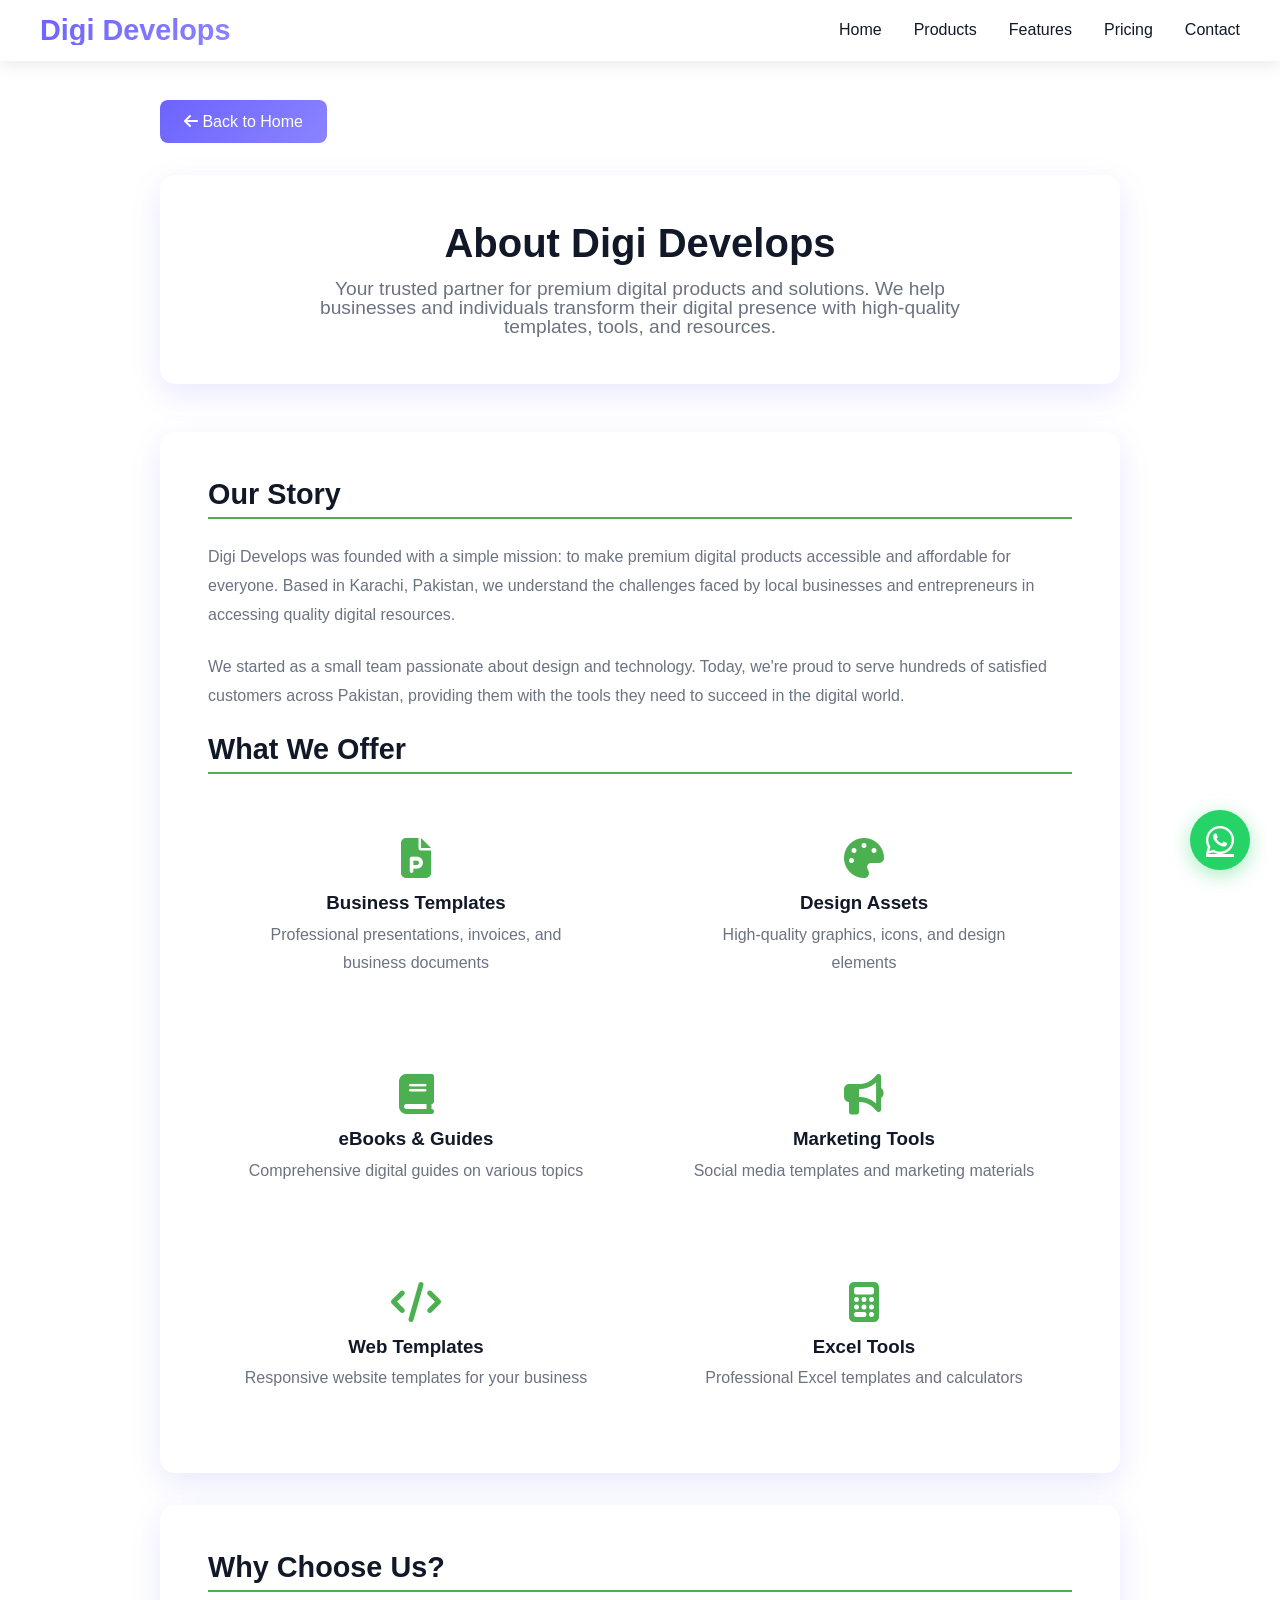
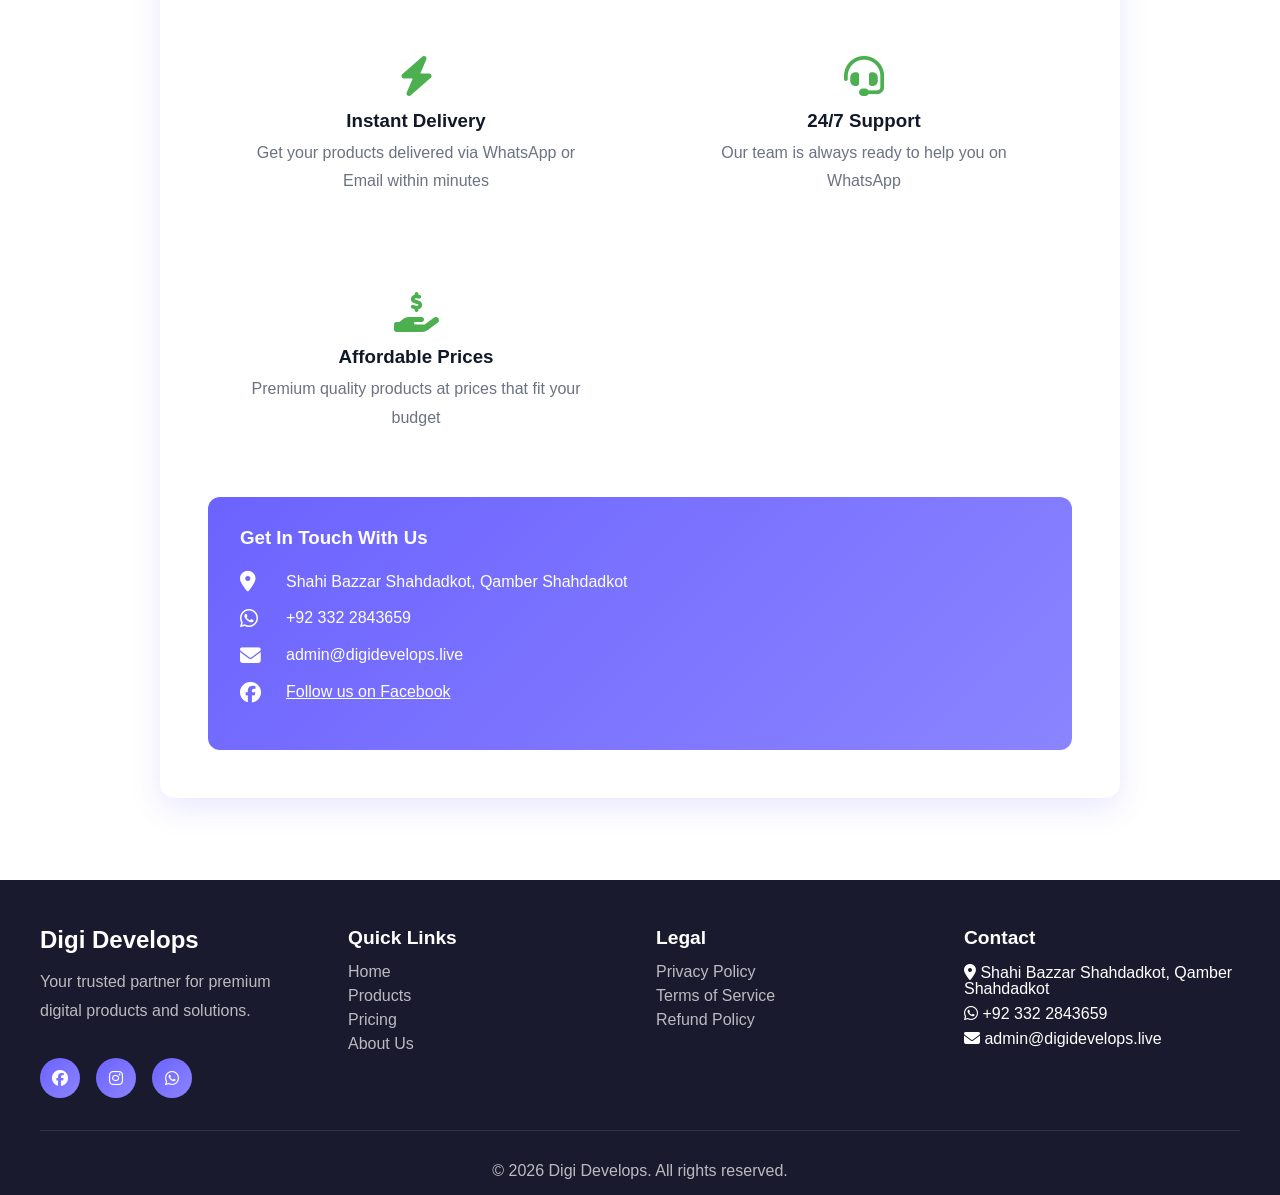
<file: about-us.html>
<!DOCTYPE html>
<html lang="en">
<head>
    <meta charset="UTF-8">
    <meta name="viewport" content="width=device-width, initial-scale=1.0">
    <title>About Us - Digi Develops</title>
    <link rel="stylesheet" href="style.css">
    <link rel="stylesheet" href="https://cdnjs.cloudflare.com/ajax/libs/font-awesome/6.4.0/css/all.min.css">
    <style>
        .about-page {
            padding: 100px 0 50px;
            min-height: 100vh;
            background: var(--light-color);
        }
        .about-container {
            max-width: 1000px;
            margin: 0 auto;
            padding: 0 20px;
        }
        .about-header {
            text-align: center;
            margin-bottom: 3rem;
            padding: 3rem;
            background: white;
            border-radius: 15px;
            box-shadow: var(--shadow);
        }
        .about-header h1 {
            font-size: 2.5rem;
            color: var(--text-dark);
            margin-bottom: 1rem;
        }
        .about-header p {
            color: var(--text-light);
            font-size: 1.2rem;
            max-width: 700px;
            margin: 0 auto;
        }
        .about-content {
            background: white;
            padding: 3rem;
            border-radius: 15px;
            box-shadow: var(--shadow);
            margin-bottom: 2rem;
        }
        .about-content h2 {
            font-size: 1.8rem;
            color: var(--text-dark);
            margin-bottom: 1.5rem;
            padding-bottom: 0.5rem;
            border-bottom: 2px solid var(--secondary-color);
        }
        .about-content p {
            color: var(--text-light);
            line-height: 1.8;
            margin-bottom: 1.5rem;
        }
        .about-grid {
            display: grid;
            grid-template-columns: repeat(auto-fit, minmax(280px, 1fr));
            gap: 2rem;
            margin-top: 2rem;
        }
        .about-card {
            background: var(--light-color);
            padding: 2rem;
            border-radius: 12px;
            text-align: center;
            transition: all 0.3s ease;
        }
        .about-card:hover {
            transform: translateY(-5px);
            box-shadow: var(--shadow);
        }
        .about-card i {
            font-size: 2.5rem;
            color: var(--secondary-color);
            margin-bottom: 1rem;
        }
        .about-card h3 {
            color: var(--text-dark);
            margin-bottom: 0.5rem;
        }
        .about-card p {
            color: var(--text-light);
            margin-bottom: 0;
        }
        .team-section {
            background: white;
            padding: 3rem;
            border-radius: 15px;
            box-shadow: var(--shadow);
            margin-bottom: 2rem;
        }
        .team-section h2 {
            font-size: 1.8rem;
            color: var(--text-dark);
            margin-bottom: 1.5rem;
            text-align: center;
        }
        .contact-info-box {
            background: var(--gradient-1);
            padding: 2rem;
            border-radius: 12px;
            color: white;
            margin-top: 2rem;
        }
        .contact-info-box h3 {
            margin-bottom: 1.5rem;
        }
        .contact-info-box .info-item {
            display: flex;
            align-items: center;
            gap: 1rem;
            margin-bottom: 1rem;
        }
        .contact-info-box .info-item i {
            font-size: 1.3rem;
            width: 30px;
        }
        .back-button {
            display: inline-block;
            margin-bottom: 2rem;
            padding: 0.8rem 1.5rem;
            background: var(--gradient-1);
            color: white;
            text-decoration: none;
            border-radius: 8px;
            transition: all 0.3s ease;
        }
        .back-button:hover {
            transform: translateX(-5px);
            box-shadow: var(--shadow);
        }
    </style>
</head>
<body>
    <!-- Navigation -->
    <nav class="navbar">
        <div class="container">
            <div class="nav-wrapper">
                <div class="logo">
                    <h2>Digi Develops</h2>
                </div>
                <ul class="nav-menu">
                    <li><a href="index.html">Home</a></li>
                    <li><a href="index.html#products">Products</a></li>
                    <li><a href="index.html#features">Features</a></li>
                    <li><a href="index.html#pricing">Pricing</a></li>
                    <li><a href="index.html#contact">Contact</a></li>
                </ul>
                <div class="hamburger">
                    <span></span>
                    <span></span>
                    <span></span>
                </div>
            </div>
        </div>
    </nav>

    <!-- About Page -->
    <section class="about-page">
        <div class="about-container">
            <a href="index.html" class="back-button">
                <i class="fas fa-arrow-left"></i> Back to Home
            </a>
            
            <div class="about-header fade-in">
                <h1>About Digi Develops</h1>
                <p>Your trusted partner for premium digital products and solutions. We help businesses and individuals transform their digital presence with high-quality templates, tools, and resources.</p>
            </div>

            <div class="about-content fade-up">
                <h2>Our Story</h2>
                <p>Digi Develops was founded with a simple mission: to make premium digital products accessible and affordable for everyone. Based in Karachi, Pakistan, we understand the challenges faced by local businesses and entrepreneurs in accessing quality digital resources.</p>
                <p>We started as a small team passionate about design and technology. Today, we're proud to serve hundreds of satisfied customers across Pakistan, providing them with the tools they need to succeed in the digital world.</p>
                
                <h2>What We Offer</h2>
                <div class="about-grid">
                    <div class="about-card">
                        <i class="fas fa-file-powerpoint"></i>
                        <h3>Business Templates</h3>
                        <p>Professional presentations, invoices, and business documents</p>
                    </div>
                    <div class="about-card">
                        <i class="fas fa-palette"></i>
                        <h3>Design Assets</h3>
                        <p>High-quality graphics, icons, and design elements</p>
                    </div>
                    <div class="about-card">
                        <i class="fas fa-book"></i>
                        <h3>eBooks & Guides</h3>
                        <p>Comprehensive digital guides on various topics</p>
                    </div>
                    <div class="about-card">
                        <i class="fas fa-bullhorn"></i>
                        <h3>Marketing Tools</h3>
                        <p>Social media templates and marketing materials</p>
                    </div>
                    <div class="about-card">
                        <i class="fas fa-code"></i>
                        <h3>Web Templates</h3>
                        <p>Responsive website templates for your business</p>
                    </div>
                    <div class="about-card">
                        <i class="fas fa-calculator"></i>
                        <h3>Excel Tools</h3>
                        <p>Professional Excel templates and calculators</p>
                    </div>
                </div>
            </div>

            <div class="about-content fade-up">
                <h2>Why Choose Us?</h2>
                <div class="about-grid">
                    <div class="about-card">
                        <i class="fas fa-bolt"></i>
                        <h3>Instant Delivery</h3>
                        <p>Get your products delivered via WhatsApp or Email within minutes</p>
                    </div>
                    <div class="about-card">
                        <i class="fas fa-headset"></i>
                        <h3>24/7 Support</h3>
                        <p>Our team is always ready to help you on WhatsApp</p>
                    </div>
                    <div class="about-card">
                        <i class="fas fa-hand-holding-usd"></i>
                        <h3>Affordable Prices</h3>
                        <p>Premium quality products at prices that fit your budget</p>
                    </div>
                </div>

                <div class="contact-info-box">
                    <h3>Get In Touch With Us</h3>
                    <div class="info-item">
                        <i class="fas fa-map-marker-alt"></i>
                        <span>Shahi Bazzar Shahdadkot, Qamber Shahdadkot</span>
                    </div>
                    <div class="info-item">
                        <i class="fab fa-whatsapp"></i>
                        <span>+92 332 2843659</span>
                    </div>
                    <div class="info-item">
                        <i class="fas fa-envelope"></i>
                        <span>admin@digidevelops.live</span>
                    </div>
                    <div class="info-item">
                        <i class="fab fa-facebook"></i>
                        <a href="https://www.facebook.com/share/1BXKpz7myq/" target="_blank" style="color: white;">Follow us on Facebook</a>
                    </div>
                </div>
            </div>
        </div>
    </section>

    <!-- Footer -->
    <footer class="footer">
        <div class="container">
            <div class="footer-content">
                <div class="footer-section">
                    <h3>Digi Develops</h3>
                    <p>Your trusted partner for premium digital products and solutions.</p>
                    <div class="social-links">
                        <a href="https://www.facebook.com/share/1BXKpz7myq/" target="_blank"><i class="fab fa-facebook"></i></a>
                        <a href="#"><i class="fab fa-instagram"></i></a>
                        <a href="https://wa.me/923322843659" target="_blank"><i class="fab fa-whatsapp"></i></a>
                    </div>
                </div>
                <div class="footer-section">
                    <h4>Quick Links</h4>
                    <ul>
                        <li><a href="index.html">Home</a></li>
                        <li><a href="index.html#products">Products</a></li>
                        <li><a href="index.html#pricing">Pricing</a></li>
                        <li><a href="about-us.html">About Us</a></li>
                    </ul>
                </div>
                <div class="footer-section">
                    <h4>Legal</h4>
                    <ul>
                        <li><a href="privacy-policy.html">Privacy Policy</a></li>
                        <li><a href="terms-of-service.html">Terms of Service</a></li>
                        <li><a href="refund-policy.html">Refund Policy</a></li>
                    </ul>
                </div>
                <div class="footer-section">
                    <h4>Contact</h4>
                    <ul>
                        <li><i class="fas fa-map-marker-alt"></i> Shahi Bazzar Shahdadkot, Qamber Shahdadkot</li>
                        <li><i class="fab fa-whatsapp"></i> +92 332 2843659</li>
                        <li><i class="fas fa-envelope"></i> admin@digidevelops.live</li>
                    </ul>
                </div>
            </div>
            <div class="footer-bottom">
                <p>&copy; 2026 Digi Develops. All rights reserved.</p>
            </div>
        </div>
    </footer>

    <!-- WhatsApp Float Button -->
    <a href="https://wa.me/923322843659" class="whatsapp-float" target="_blank">
        <i class="fab fa-whatsapp"></i>
    </a>

    <script src="script.js"></script>
</body>
</html>
</file>
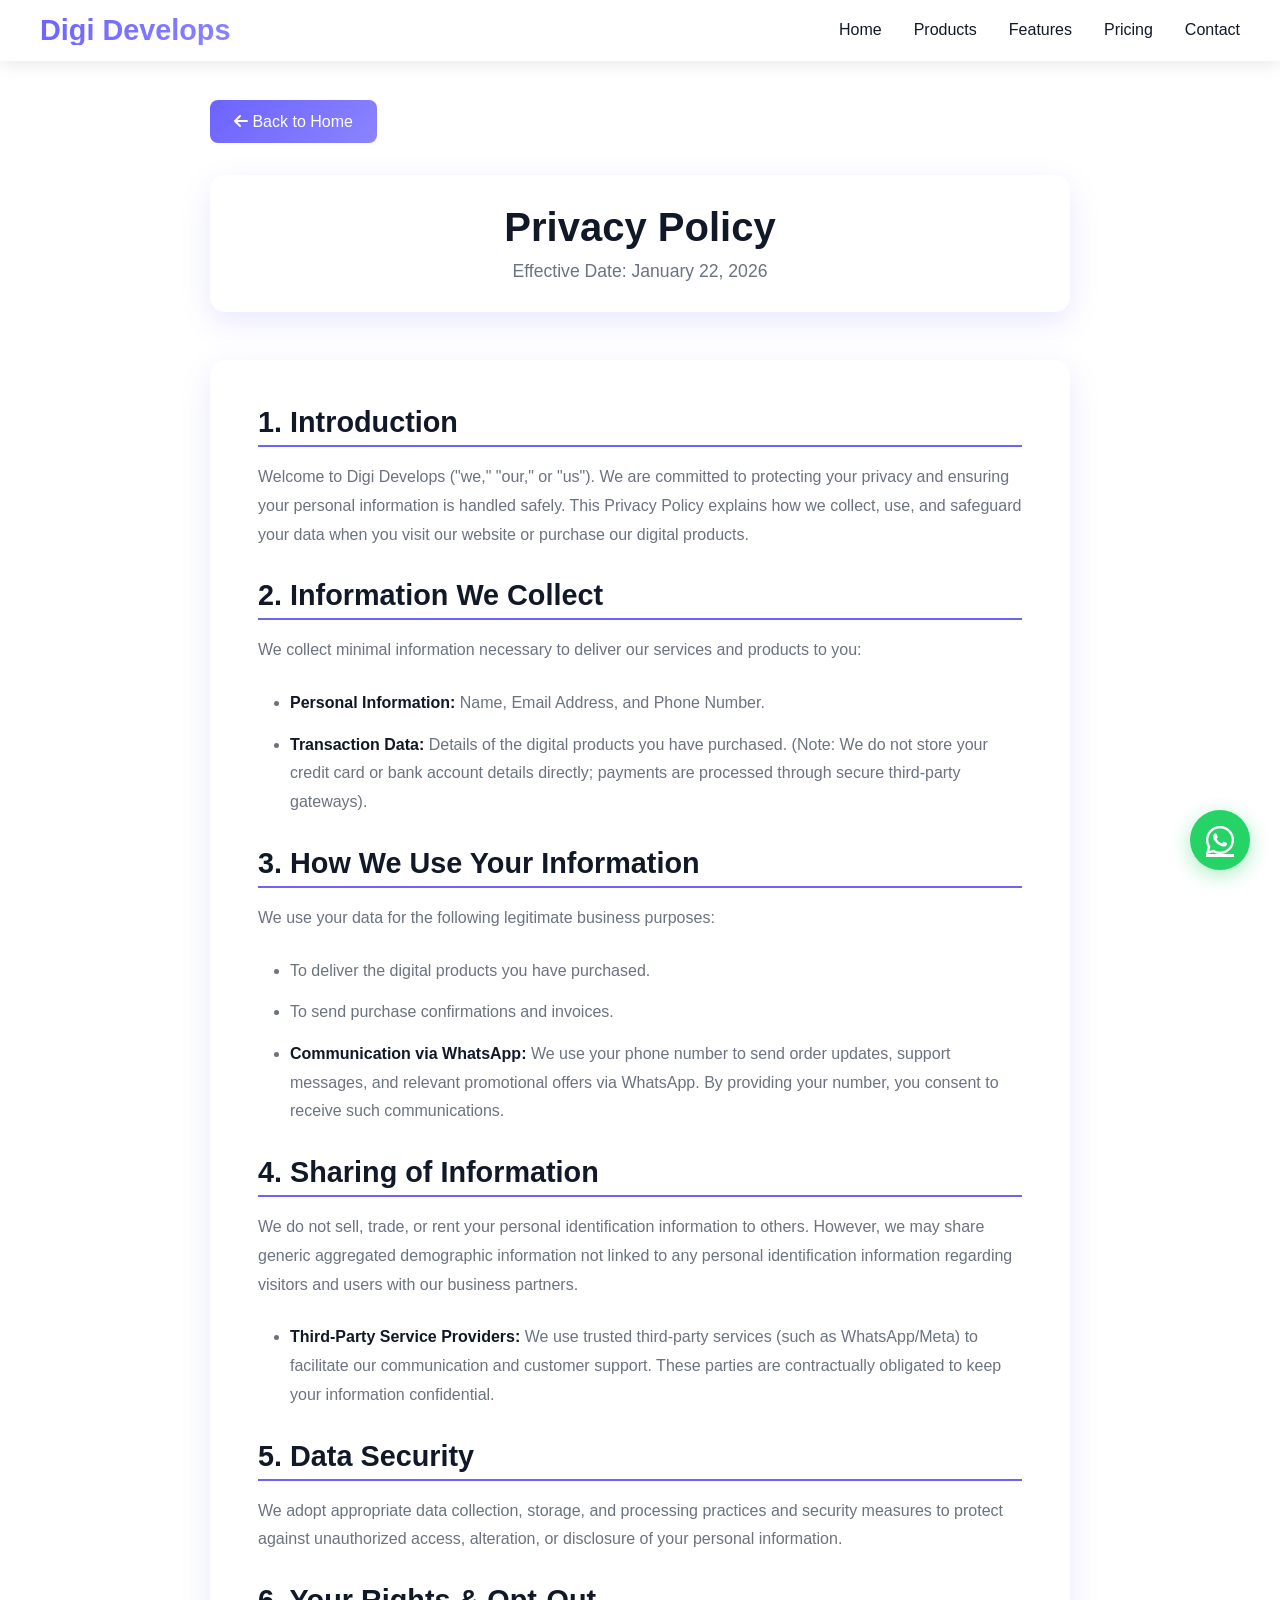
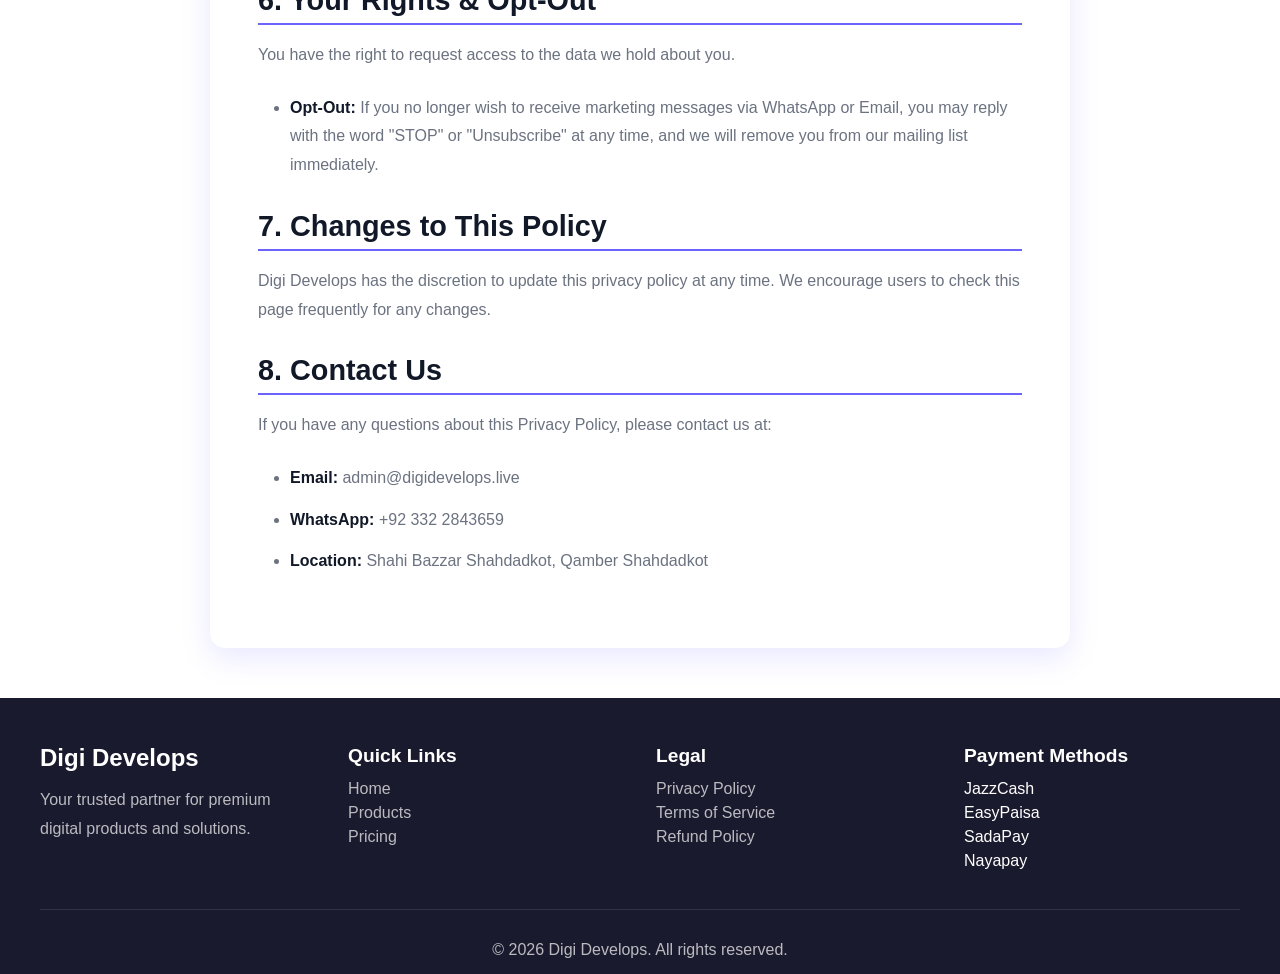
<file: privacy-policy.html>
<!DOCTYPE html>
<html lang="en">
<head>
    <meta charset="UTF-8">
    <meta name="viewport" content="width=device-width, initial-scale=1.0">
    <title>Privacy Policy - Digi Develops</title>
    <link rel="stylesheet" href="style.css">
    <link rel="stylesheet" href="https://cdnjs.cloudflare.com/ajax/libs/font-awesome/6.4.0/css/all.min.css">
    <style>
        .policy-page {
            padding: 100px 0 50px;
            min-height: 100vh;
            background: var(--light-color);
        }
        .policy-container {
            max-width: 900px;
            margin: 0 auto;
            padding: 0 20px;
        }
        .policy-header {
            text-align: center;
            margin-bottom: 3rem;
            padding: 2rem;
            background: white;
            border-radius: 15px;
            box-shadow: var(--shadow);
        }
        .policy-header h1 {
            font-size: 2.5rem;
            color: var(--text-dark);
            margin-bottom: 1rem;
        }
        .policy-date {
            color: var(--text-light);
            font-size: 1.1rem;
        }
        .policy-content {
            background: white;
            padding: 3rem;
            border-radius: 15px;
            box-shadow: var(--shadow);
        }
        .policy-content h2 {
            font-size: 1.8rem;
            color: var(--text-dark);
            margin-top: 2rem;
            margin-bottom: 1rem;
            padding-bottom: 0.5rem;
            border-bottom: 2px solid var(--primary-color);
        }
        .policy-content h2:first-child {
            margin-top: 0;
        }
        .policy-content p {
            color: var(--text-light);
            line-height: 1.8;
            margin-bottom: 1.5rem;
        }
        .policy-content ul {
            margin-left: 2rem;
            margin-bottom: 1.5rem;
        }
        .policy-content ul li {
            color: var(--text-light);
            line-height: 1.8;
            margin-bottom: 0.8rem;
        }
        .policy-content strong {
            color: var(--text-dark);
            font-weight: 600;
        }
        .back-button {
            display: inline-block;
            margin-bottom: 2rem;
            padding: 0.8rem 1.5rem;
            background: var(--gradient-1);
            color: white;
            text-decoration: none;
            border-radius: 8px;
            transition: all 0.3s ease;
        }
        .back-button:hover {
            transform: translateX(-5px);
            box-shadow: var(--shadow);
        }
    </style>
</head>
<body>
    <!-- Navigation -->
    <nav class="navbar">
        <div class="container">
            <div class="nav-wrapper">
                <div class="logo">
                    <h2>Digi Develops</h2>
                </div>
                <ul class="nav-menu">
                    <li><a href="index.html">Home</a></li>
                    <li><a href="index.html#products">Products</a></li>
                    <li><a href="index.html#features">Features</a></li>
                    <li><a href="index.html#pricing">Pricing</a></li>
                    <li><a href="index.html#contact">Contact</a></li>
                </ul>
                <div class="hamburger">
                    <span></span>
                    <span></span>
                    <span></span>
                </div>
            </div>
        </div>
    </nav>

    <!-- Policy Page -->
    <section class="policy-page">
        <div class="policy-container">
            <a href="index.html" class="back-button">
                <i class="fas fa-arrow-left"></i> Back to Home
            </a>
            
            <div class="policy-header fade-in">
                <h1>Privacy Policy</h1>
                <p class="policy-date">Effective Date: January 22, 2026</p>
            </div>

            <div class="policy-content fade-up">
                <h2>1. Introduction</h2>
                <p>Welcome to Digi Develops ("we," "our," or "us"). We are committed to protecting your privacy and ensuring your personal information is handled safely. This Privacy Policy explains how we collect, use, and safeguard your data when you visit our website or purchase our digital products.</p>

                <h2>2. Information We Collect</h2>
                <p>We collect minimal information necessary to deliver our services and products to you:</p>
                <ul>
                    <li><strong>Personal Information:</strong> Name, Email Address, and Phone Number.</li>
                    <li><strong>Transaction Data:</strong> Details of the digital products you have purchased. (Note: We do not store your credit card or bank account details directly; payments are processed through secure third-party gateways).</li>
                </ul>

                <h2>3. How We Use Your Information</h2>
                <p>We use your data for the following legitimate business purposes:</p>
                <ul>
                    <li>To deliver the digital products you have purchased.</li>
                    <li>To send purchase confirmations and invoices.</li>
                    <li><strong>Communication via WhatsApp:</strong> We use your phone number to send order updates, support messages, and relevant promotional offers via WhatsApp. By providing your number, you consent to receive such communications.</li>
                </ul>

                <h2>4. Sharing of Information</h2>
                <p>We do not sell, trade, or rent your personal identification information to others. However, we may share generic aggregated demographic information not linked to any personal identification information regarding visitors and users with our business partners.</p>
                <ul>
                    <li><strong>Third-Party Service Providers:</strong> We use trusted third-party services (such as WhatsApp/Meta) to facilitate our communication and customer support. These parties are contractually obligated to keep your information confidential.</li>
                </ul>

                <h2>5. Data Security</h2>
                <p>We adopt appropriate data collection, storage, and processing practices and security measures to protect against unauthorized access, alteration, or disclosure of your personal information.</p>

                <h2>6. Your Rights & Opt-Out</h2>
                <p>You have the right to request access to the data we hold about you.</p>
                <ul>
                    <li><strong>Opt-Out:</strong> If you no longer wish to receive marketing messages via WhatsApp or Email, you may reply with the word "STOP" or "Unsubscribe" at any time, and we will remove you from our mailing list immediately.</li>
                </ul>

                <h2>7. Changes to This Policy</h2>
                <p>Digi Develops has the discretion to update this privacy policy at any time. We encourage users to check this page frequently for any changes.</p>

                <h2>8. Contact Us</h2>
                <p>If you have any questions about this Privacy Policy, please contact us at:</p>
                <ul>
                    <li><strong>Email:</strong> admin@digidevelops.live</li>
                    <li><strong>WhatsApp:</strong> +92 332 2843659</li>
                    <li><strong>Location:</strong> Shahi Bazzar Shahdadkot, Qamber Shahdadkot</li>
                </ul>
            </div>
        </div>
    </section>

    <!-- Footer -->
    <footer class="footer">
        <div class="container">
            <div class="footer-content">
                <div class="footer-section">
                    <h3>Digi Develops</h3>
                    <p>Your trusted partner for premium digital products and solutions.</p>
                </div>
                <div class="footer-section">
                    <h4>Quick Links</h4>
                    <ul>
                        <li><a href="index.html">Home</a></li>
                        <li><a href="index.html#products">Products</a></li>
                        <li><a href="index.html#pricing">Pricing</a></li>
                    </ul>
                </div>
                <div class="footer-section">
                    <h4>Legal</h4>
                    <ul>
                        <li><a href="privacy-policy.html">Privacy Policy</a></li>
                        <li><a href="terms-of-service.html">Terms of Service</a></li>
                        <li><a href="refund-policy.html">Refund Policy</a></li>
                    </ul>
                </div>
                <div class="footer-section">
                    <h4>Payment Methods</h4>
                    <ul>
                        <li>JazzCash</li>
                        <li>EasyPaisa</li>
                        <li>SadaPay</li>
                        <li>Nayapay</li>
                    </ul>
                </div>
            </div>
            <div class="footer-bottom">
                <p>&copy; 2026 Digi Develops. All rights reserved.</p>
            </div>
        </div>
    </footer>

    <!-- WhatsApp Float Button -->
    <a href="https://wa.me/923322843659" class="whatsapp-float" target="_blank">
        <i class="fab fa-whatsapp"></i>
    </a>

    <script src="script.js"></script>
</body>
</html>
</file>
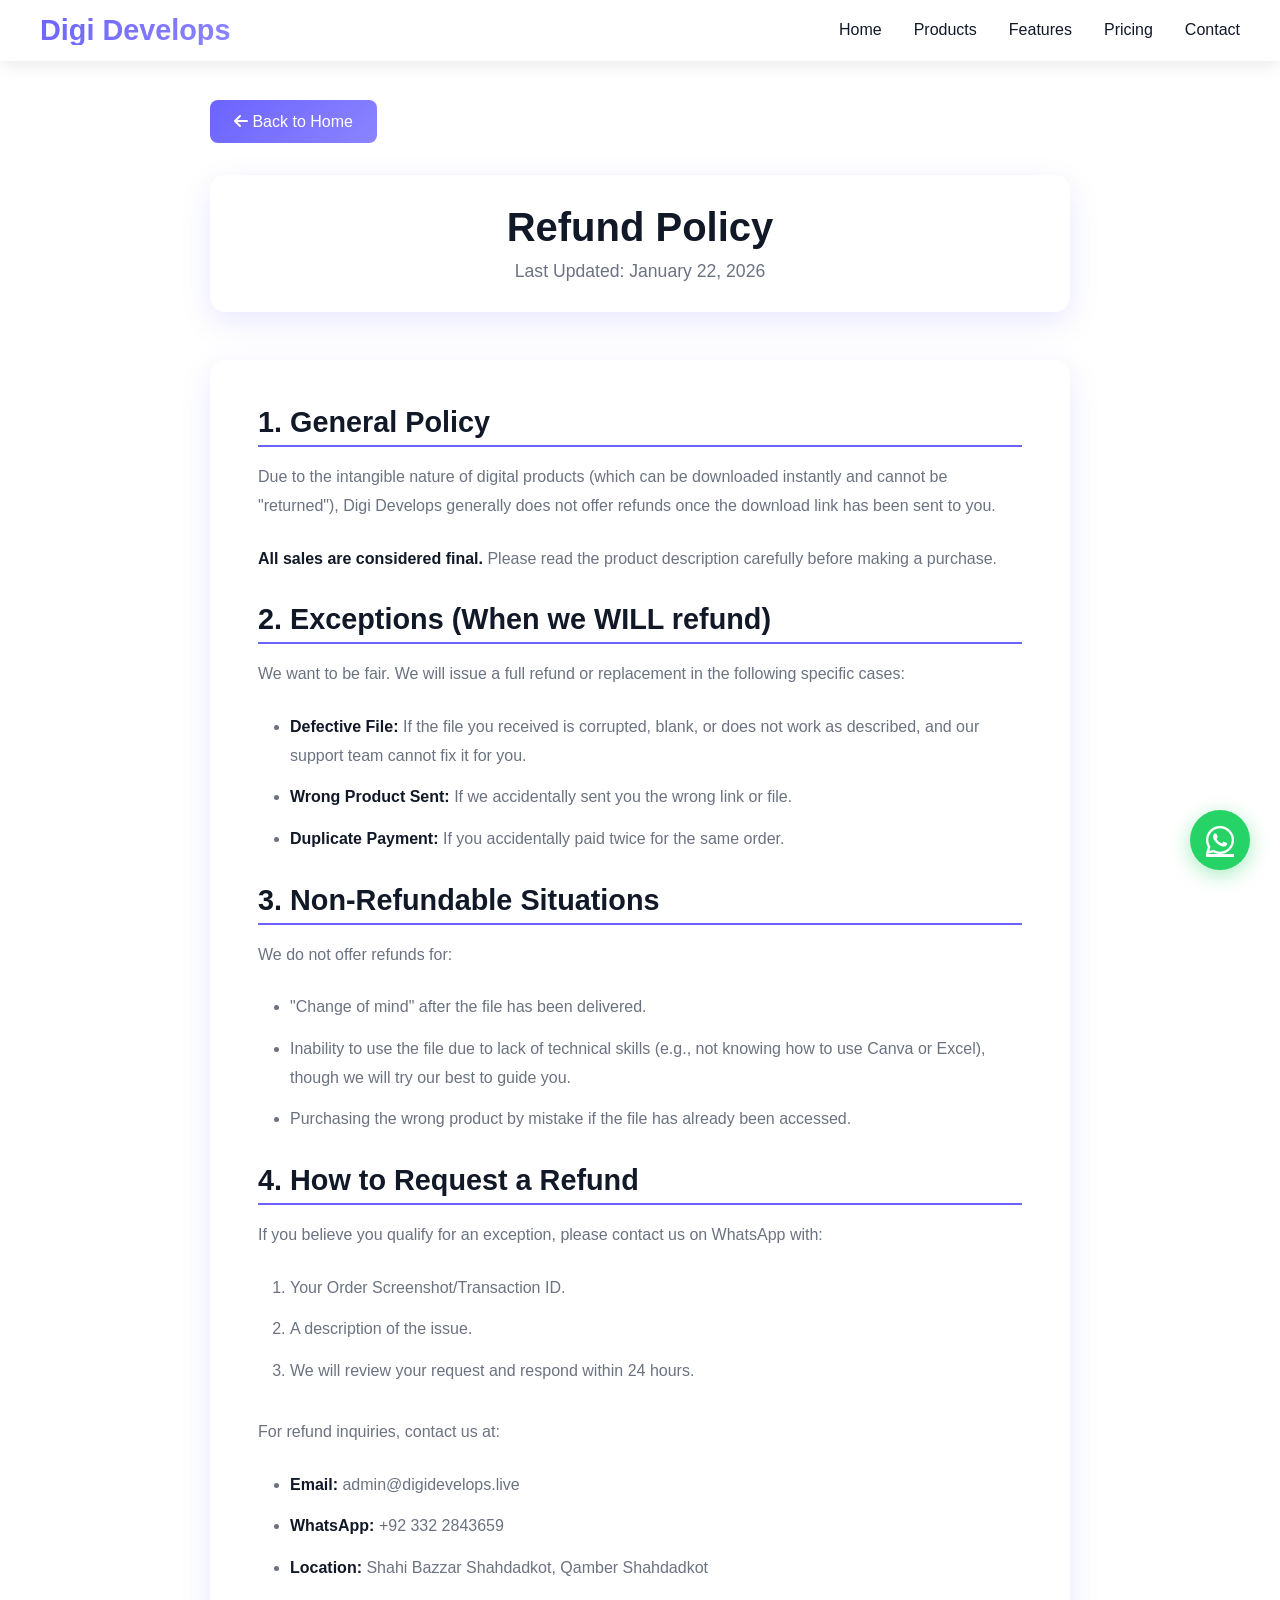
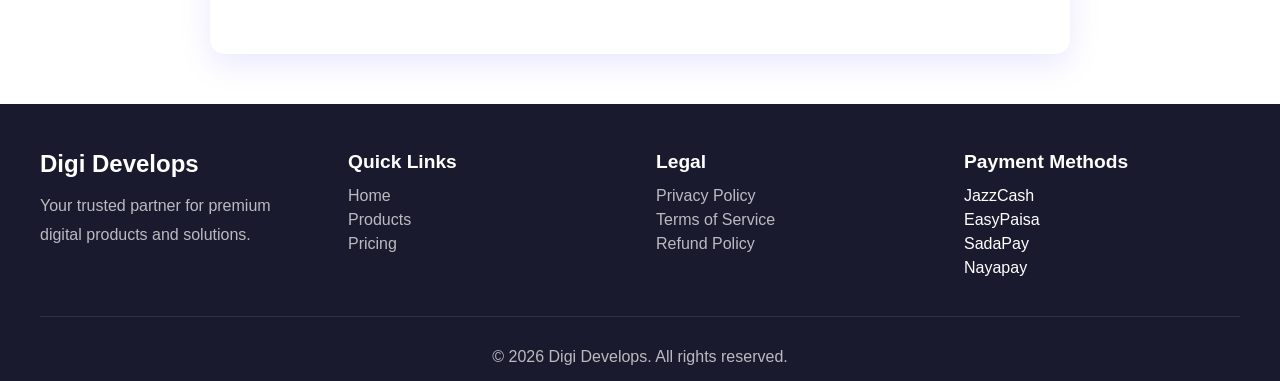
<file: refund-policy.html>
<!DOCTYPE html>
<html lang="en">
<head>
    <meta charset="UTF-8">
    <meta name="viewport" content="width=device-width, initial-scale=1.0">
    <title>Refund Policy - Digi Develops</title>
    <link rel="stylesheet" href="style.css">
    <link rel="stylesheet" href="https://cdnjs.cloudflare.com/ajax/libs/font-awesome/6.4.0/css/all.min.css">
    <style>
        .policy-page {
            padding: 100px 0 50px;
            min-height: 100vh;
            background: var(--light-color);
        }
        .policy-container {
            max-width: 900px;
            margin: 0 auto;
            padding: 0 20px;
        }
        .policy-header {
            text-align: center;
            margin-bottom: 3rem;
            padding: 2rem;
            background: white;
            border-radius: 15px;
            box-shadow: var(--shadow);
        }
        .policy-header h1 {
            font-size: 2.5rem;
            color: var(--text-dark);
            margin-bottom: 1rem;
        }
        .policy-date {
            color: var(--text-light);
            font-size: 1.1rem;
        }
        .policy-content {
            background: white;
            padding: 3rem;
            border-radius: 15px;
            box-shadow: var(--shadow);
        }
        .policy-content h2 {
            font-size: 1.8rem;
            color: var(--text-dark);
            margin-top: 2rem;
            margin-bottom: 1rem;
            padding-bottom: 0.5rem;
            border-bottom: 2px solid var(--primary-color);
        }
        .policy-content h2:first-child {
            margin-top: 0;
        }
        .policy-content p {
            color: var(--text-light);
            line-height: 1.8;
            margin-bottom: 1.5rem;
        }
        .policy-content ul, .policy-content ol {
            margin-left: 2rem;
            margin-bottom: 1.5rem;
        }
        .policy-content ul li, .policy-content ol li {
            color: var(--text-light);
            line-height: 1.8;
            margin-bottom: 0.8rem;
        }
        .policy-content strong {
            color: var(--text-dark);
            font-weight: 600;
        }
        .back-button {
            display: inline-block;
            margin-bottom: 2rem;
            padding: 0.8rem 1.5rem;
            background: var(--gradient-1);
            color: white;
            text-decoration: none;
            border-radius: 8px;
            transition: all 0.3s ease;
        }
        .back-button:hover {
            transform: translateX(-5px);
            box-shadow: var(--shadow);
        }
    </style>
</head>
<body>
    <!-- Navigation -->
    <nav class="navbar">
        <div class="container">
            <div class="nav-wrapper">
                <div class="logo">
                    <h2>Digi Develops</h2>
                </div>
                <ul class="nav-menu">
                    <li><a href="index.html">Home</a></li>
                    <li><a href="index.html#products">Products</a></li>
                    <li><a href="index.html#features">Features</a></li>
                    <li><a href="index.html#pricing">Pricing</a></li>
                    <li><a href="index.html#contact">Contact</a></li>
                </ul>
                <div class="hamburger">
                    <span></span>
                    <span></span>
                    <span></span>
                </div>
            </div>
        </div>
    </nav>

    <!-- Policy Page -->
    <section class="policy-page">
        <div class="policy-container">
            <a href="index.html" class="back-button">
                <i class="fas fa-arrow-left"></i> Back to Home
            </a>
            
            <div class="policy-header fade-in">
                <h1>Refund Policy</h1>
                <p class="policy-date">Last Updated: January 22, 2026</p>
            </div>

            <div class="policy-content fade-up">
                <h2>1. General Policy</h2>
                <p>Due to the intangible nature of digital products (which can be downloaded instantly and cannot be "returned"), Digi Develops generally does not offer refunds once the download link has been sent to you.</p>
                <p><strong>All sales are considered final.</strong> Please read the product description carefully before making a purchase.</p>

                <h2>2. Exceptions (When we WILL refund)</h2>
                <p>We want to be fair. We will issue a full refund or replacement in the following specific cases:</p>
                <ul>
                    <li><strong>Defective File:</strong> If the file you received is corrupted, blank, or does not work as described, and our support team cannot fix it for you.</li>
                    <li><strong>Wrong Product Sent:</strong> If we accidentally sent you the wrong link or file.</li>
                    <li><strong>Duplicate Payment:</strong> If you accidentally paid twice for the same order.</li>
                </ul>

                <h2>3. Non-Refundable Situations</h2>
                <p>We do not offer refunds for:</p>
                <ul>
                    <li>"Change of mind" after the file has been delivered.</li>
                    <li>Inability to use the file due to lack of technical skills (e.g., not knowing how to use Canva or Excel), though we will try our best to guide you.</li>
                    <li>Purchasing the wrong product by mistake if the file has already been accessed.</li>
                </ul>

                <h2>4. How to Request a Refund</h2>
                <p>If you believe you qualify for an exception, please contact us on WhatsApp with:</p>
                <ol>
                    <li>Your Order Screenshot/Transaction ID.</li>
                    <li>A description of the issue.</li>
                    <li>We will review your request and respond within 24 hours.</li>
                </ol>
                
                <p style="margin-top: 2rem;">For refund inquiries, contact us at:</p>
                <ul>
                    <li><strong>Email:</strong> admin@digidevelops.live</li>
                    <li><strong>WhatsApp:</strong> +92 332 2843659</li>
                    <li><strong>Location:</strong> Shahi Bazzar Shahdadkot, Qamber Shahdadkot</li>
                </ul>
            </div>
        </div>
    </section>

    <!-- Footer -->
    <footer class="footer">
        <div class="container">
            <div class="footer-content">
                <div class="footer-section">
                    <h3>Digi Develops</h3>
                    <p>Your trusted partner for premium digital products and solutions.</p>
                </div>
                <div class="footer-section">
                    <h4>Quick Links</h4>
                    <ul>
                        <li><a href="index.html">Home</a></li>
                        <li><a href="index.html#products">Products</a></li>
                        <li><a href="index.html#pricing">Pricing</a></li>
                    </ul>
                </div>
                <div class="footer-section">
                    <h4>Legal</h4>
                    <ul>
                        <li><a href="privacy-policy.html">Privacy Policy</a></li>
                        <li><a href="terms-of-service.html">Terms of Service</a></li>
                        <li><a href="refund-policy.html">Refund Policy</a></li>
                    </ul>
                </div>
                <div class="footer-section">
                    <h4>Payment Methods</h4>
                    <ul>
                        <li>JazzCash</li>
                        <li>EasyPaisa</li>
                        <li>SadaPay</li>
                        <li>Nayapay</li>
                    </ul>
                </div>
            </div>
            <div class="footer-bottom">
                <p>&copy; 2026 Digi Develops. All rights reserved.</p>
            </div>
        </div>
    </footer>

    <!-- WhatsApp Float Button -->
    <a href="https://wa.me/923322843659" class="whatsapp-float" target="_blank">
        <i class="fab fa-whatsapp"></i>
    </a>

    <script src="script.js"></script>
</body>
</html>
</file>
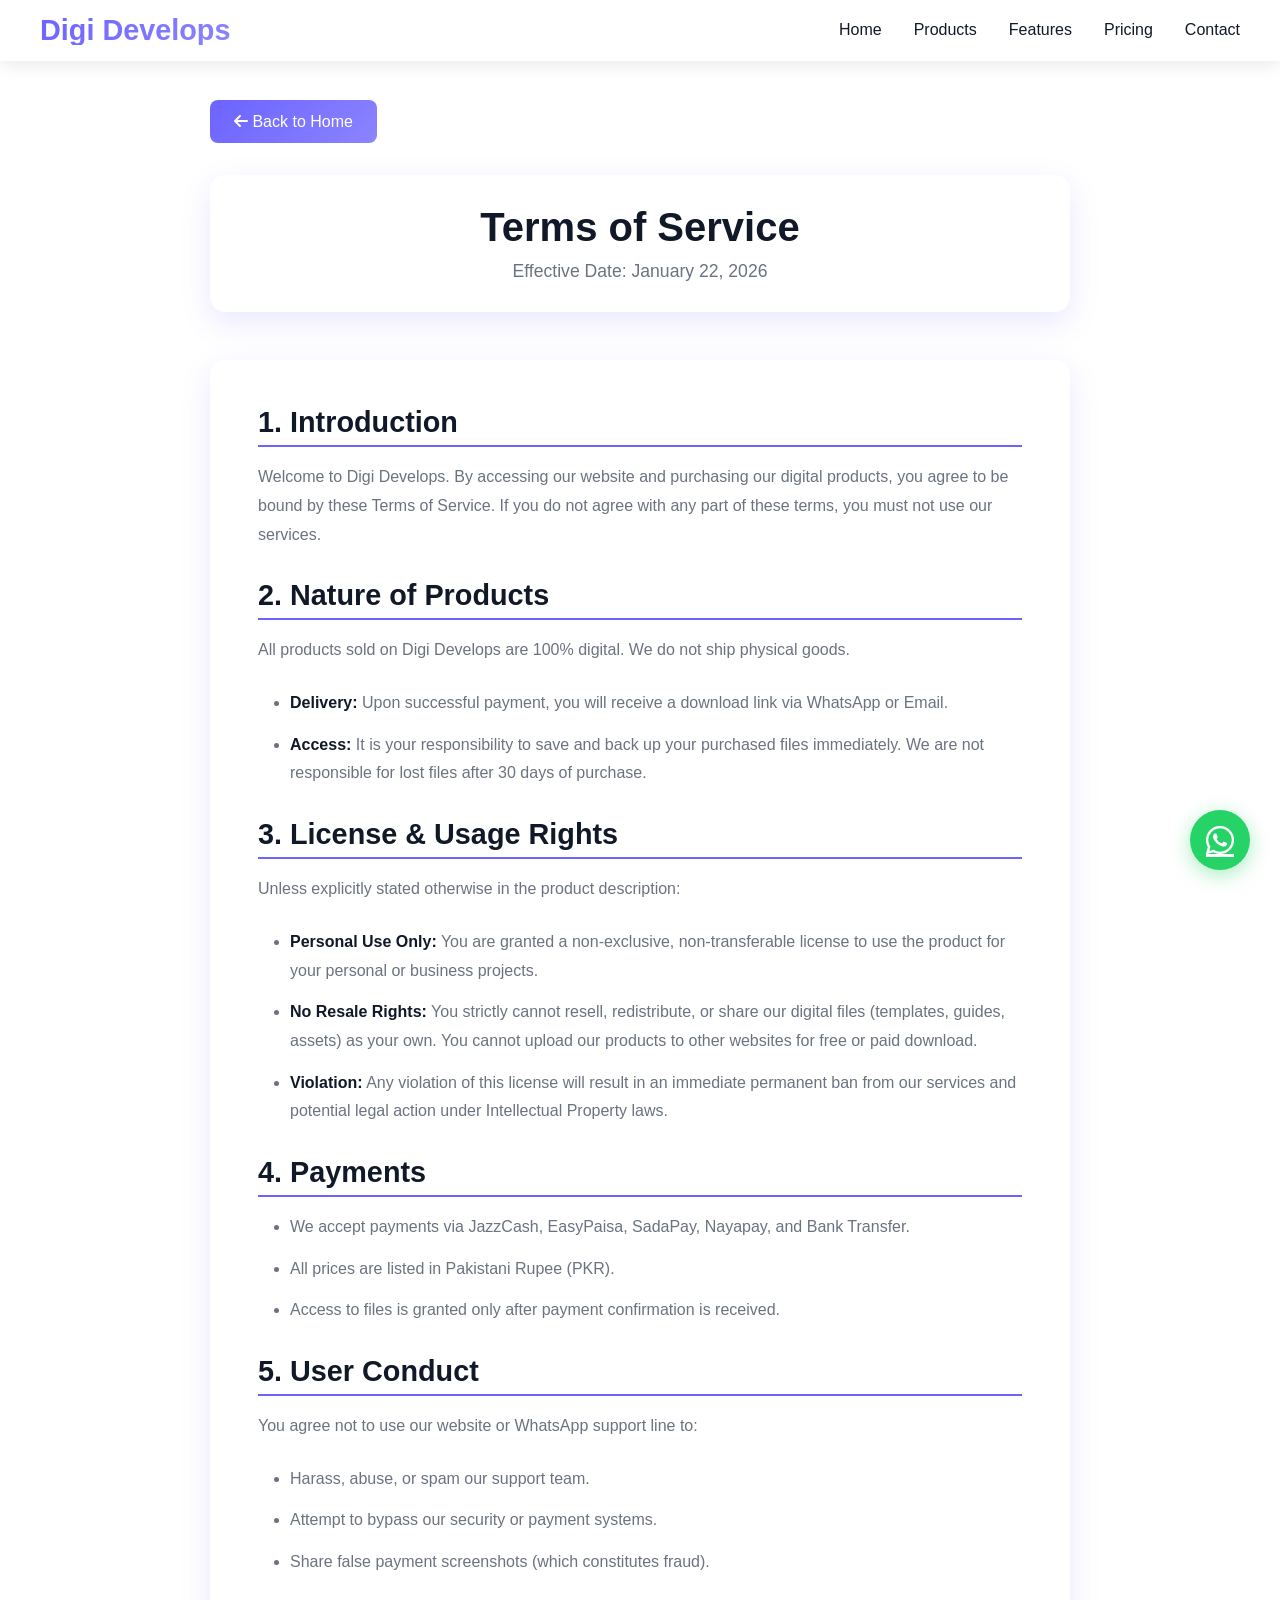
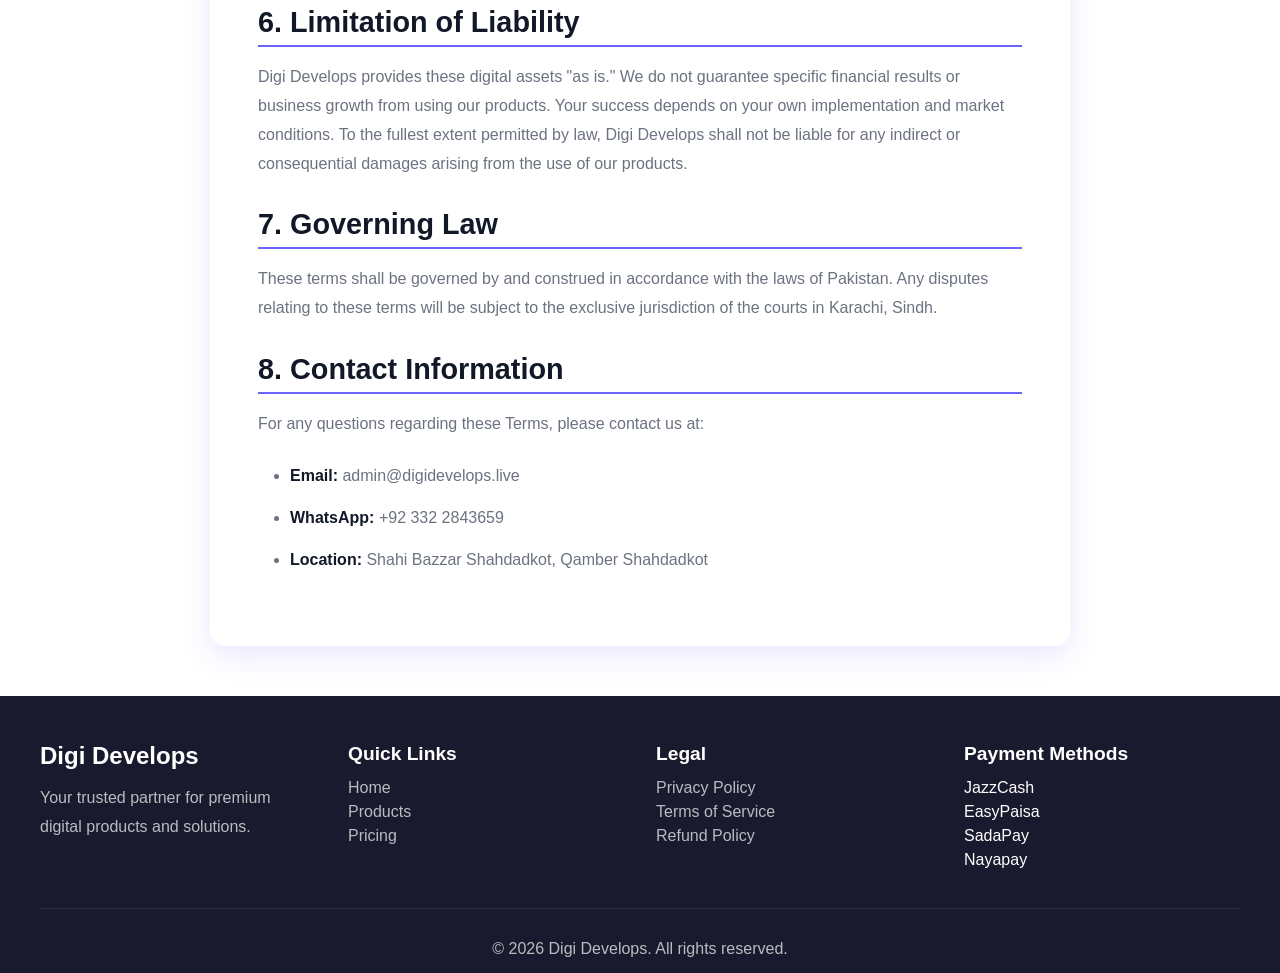
<file: terms-of-service.html>
<!DOCTYPE html>
<html lang="en">
<head>
    <meta charset="UTF-8">
    <meta name="viewport" content="width=device-width, initial-scale=1.0">
    <title>Terms of Service - Digi Develops</title>
    <link rel="stylesheet" href="style.css">
    <link rel="stylesheet" href="https://cdnjs.cloudflare.com/ajax/libs/font-awesome/6.4.0/css/all.min.css">
    <style>
        .policy-page {
            padding: 100px 0 50px;
            min-height: 100vh;
            background: var(--light-color);
        }
        .policy-container {
            max-width: 900px;
            margin: 0 auto;
            padding: 0 20px;
        }
        .policy-header {
            text-align: center;
            margin-bottom: 3rem;
            padding: 2rem;
            background: white;
            border-radius: 15px;
            box-shadow: var(--shadow);
        }
        .policy-header h1 {
            font-size: 2.5rem;
            color: var(--text-dark);
            margin-bottom: 1rem;
        }
        .policy-date {
            color: var(--text-light);
            font-size: 1.1rem;
        }
        .policy-content {
            background: white;
            padding: 3rem;
            border-radius: 15px;
            box-shadow: var(--shadow);
        }
        .policy-content h2 {
            font-size: 1.8rem;
            color: var(--text-dark);
            margin-top: 2rem;
            margin-bottom: 1rem;
            padding-bottom: 0.5rem;
            border-bottom: 2px solid var(--primary-color);
        }
        .policy-content h2:first-child {
            margin-top: 0;
        }
        .policy-content p {
            color: var(--text-light);
            line-height: 1.8;
            margin-bottom: 1.5rem;
        }
        .policy-content ul {
            margin-left: 2rem;
            margin-bottom: 1.5rem;
        }
        .policy-content ul li {
            color: var(--text-light);
            line-height: 1.8;
            margin-bottom: 0.8rem;
        }
        .policy-content strong {
            color: var(--text-dark);
            font-weight: 600;
        }
        .back-button {
            display: inline-block;
            margin-bottom: 2rem;
            padding: 0.8rem 1.5rem;
            background: var(--gradient-1);
            color: white;
            text-decoration: none;
            border-radius: 8px;
            transition: all 0.3s ease;
        }
        .back-button:hover {
            transform: translateX(-5px);
            box-shadow: var(--shadow);
        }
    </style>
</head>
<body>
    <!-- Navigation -->
    <nav class="navbar">
        <div class="container">
            <div class="nav-wrapper">
                <div class="logo">
                    <h2>Digi Develops</h2>
                </div>
                <ul class="nav-menu">
                    <li><a href="index.html">Home</a></li>
                    <li><a href="index.html#products">Products</a></li>
                    <li><a href="index.html#features">Features</a></li>
                    <li><a href="index.html#pricing">Pricing</a></li>
                    <li><a href="index.html#contact">Contact</a></li>
                </ul>
                <div class="hamburger">
                    <span></span>
                    <span></span>
                    <span></span>
                </div>
            </div>
        </div>
    </nav>

    <!-- Policy Page -->
    <section class="policy-page">
        <div class="policy-container">
            <a href="index.html" class="back-button">
                <i class="fas fa-arrow-left"></i> Back to Home
            </a>
            
            <div class="policy-header fade-in">
                <h1>Terms of Service</h1>
                <p class="policy-date">Effective Date: January 22, 2026</p>
            </div>

            <div class="policy-content fade-up">
                <h2>1. Introduction</h2>
                <p>Welcome to Digi Develops. By accessing our website and purchasing our digital products, you agree to be bound by these Terms of Service. If you do not agree with any part of these terms, you must not use our services.</p>

                <h2>2. Nature of Products</h2>
                <p>All products sold on Digi Develops are 100% digital. We do not ship physical goods.</p>
                <ul>
                    <li><strong>Delivery:</strong> Upon successful payment, you will receive a download link via WhatsApp or Email.</li>
                    <li><strong>Access:</strong> It is your responsibility to save and back up your purchased files immediately. We are not responsible for lost files after 30 days of purchase.</li>
                </ul>

                <h2>3. License & Usage Rights</h2>
                <p>Unless explicitly stated otherwise in the product description:</p>
                <ul>
                    <li><strong>Personal Use Only:</strong> You are granted a non-exclusive, non-transferable license to use the product for your personal or business projects.</li>
                    <li><strong>No Resale Rights:</strong> You strictly cannot resell, redistribute, or share our digital files (templates, guides, assets) as your own. You cannot upload our products to other websites for free or paid download.</li>
                    <li><strong>Violation:</strong> Any violation of this license will result in an immediate permanent ban from our services and potential legal action under Intellectual Property laws.</li>
                </ul>

                <h2>4. Payments</h2>
                <ul>
                    <li>We accept payments via JazzCash, EasyPaisa, SadaPay, Nayapay, and Bank Transfer.</li>
                    <li>All prices are listed in Pakistani Rupee (PKR).</li>
                    <li>Access to files is granted only after payment confirmation is received.</li>
                </ul>

                <h2>5. User Conduct</h2>
                <p>You agree not to use our website or WhatsApp support line to:</p>
                <ul>
                    <li>Harass, abuse, or spam our support team.</li>
                    <li>Attempt to bypass our security or payment systems.</li>
                    <li>Share false payment screenshots (which constitutes fraud).</li>
                </ul>

                <h2>6. Limitation of Liability</h2>
                <p>Digi Develops provides these digital assets "as is." We do not guarantee specific financial results or business growth from using our products. Your success depends on your own implementation and market conditions. To the fullest extent permitted by law, Digi Develops shall not be liable for any indirect or consequential damages arising from the use of our products.</p>

                <h2>7. Governing Law</h2>
                <p>These terms shall be governed by and construed in accordance with the laws of Pakistan. Any disputes relating to these terms will be subject to the exclusive jurisdiction of the courts in Karachi, Sindh.</p>

                <h2>8. Contact Information</h2>
                <p>For any questions regarding these Terms, please contact us at:</p>
                <ul>
                    <li><strong>Email:</strong> admin@digidevelops.live</li>
                    <li><strong>WhatsApp:</strong> +92 332 2843659</li>
                    <li><strong>Location:</strong> Shahi Bazzar Shahdadkot, Qamber Shahdadkot</li>
                </ul>
            </div>
        </div>
    </section>

    <!-- Footer -->
    <footer class="footer">
        <div class="container">
            <div class="footer-content">
                <div class="footer-section">
                    <h3>Digi Develops</h3>
                    <p>Your trusted partner for premium digital products and solutions.</p>
                </div>
                <div class="footer-section">
                    <h4>Quick Links</h4>
                    <ul>
                        <li><a href="index.html">Home</a></li>
                        <li><a href="index.html#products">Products</a></li>
                        <li><a href="index.html#pricing">Pricing</a></li>
                    </ul>
                </div>
                <div class="footer-section">
                    <h4>Legal</h4>
                    <ul>
                        <li><a href="privacy-policy.html">Privacy Policy</a></li>
                        <li><a href="terms-of-service.html">Terms of Service</a></li>
                        <li><a href="refund-policy.html">Refund Policy</a></li>
                    </ul>
                </div>
                <div class="footer-section">
                    <h4>Payment Methods</h4>
                    <ul>
                        <li>JazzCash</li>
                        <li>EasyPaisa</li>
                        <li>SadaPay</li>
                        <li>Nayapay</li>
                    </ul>
                </div>
            </div>
            <div class="footer-bottom">
                <p>&copy; 2026 Digi Develops. All rights reserved.</p>
            </div>
        </div>
    </footer>

    <!-- WhatsApp Float Button -->
    <a href="https://wa.me/923322843659" class="whatsapp-float" target="_blank">
        <i class="fab fa-whatsapp"></i>
    </a>

    <script src="script.js"></script>
</body>
</html>
</file>
<file: style.css>
/* Reset & Base Styles */
* {
    margin: 0;
    padding: 0;
    box-sizing: border-box;
}

:root {
    /* Purple & Green Color Palette */
    --primary-color: #6C63FF;
    --secondary-color: #4CAF50;
    --accent-color: #FF6B6B;
    --dark-color: #1a1a2e;
    --darker-color: #1a1a2e;
    --light-color: #FFFFFF;
    --text-dark: #111827;
    --text-light: #6b7280;
    --gradient-1: linear-gradient(135deg, #6C63FF 0%, #8B84FF 100%);
    --gradient-2: linear-gradient(135deg, #4CAF50 0%, #66BB6A 100%);
    --gradient-3: linear-gradient(135deg, #FF6B6B 0%, #FF8787 100%);
    --shadow: 0 10px 30px rgba(108, 99, 255, 0.15);
    --shadow-hover: 0 15px 40px rgba(108, 99, 255, 0.2);
}

body {
    font-family: 'Segoe UI', Tahoma, Geneva, Verdana, sans-serif;
    line-height: 1.0;
    color: var(--text-dark);
    overflow-x: hidden;
}

.container {
    max-width: 1400px;
    margin: 0 auto;
    padding: 0 40px;
}

/* Navigation */
.navbar {
    position: fixed;
    top: 0;
    width: 100%;
    background: rgba(255, 255, 255, 0.95);
    /* background-color: var(--primary-color); */
    
    backdrop-filter: blur(10px);
    box-shadow: 0 2px 20px rgba(0, 0, 0, 0.1);
    z-index: 1000;
    transition: all 0.3s ease;
}

.navbar.scrolled {
    background: rgba(255, 255, 255, 0.98);
    /* background-color: var(--primary-color); */
    box-shadow: 0 2px 30px rgba(0, 0, 0, 0.15);
}

.nav-wrapper {
    display: flex;
    justify-content: space-between;
    align-items: center;
    padding: 1rem 0;
}

.logo h2 {
    background: var(--gradient-1);
    -webkit-background-clip: text;
    -webkit-text-fill-color: transparent;
    background-clip: text;
    font-size: 1.8rem;
    font-weight: 700;
}

.nav-menu {
    display: flex;
    list-style: none;
    gap: 2rem;
}

.nav-menu a {
    text-decoration: none;
    color: var(--text-dark);
    font-weight: 500;
    transition: all 0.3s ease;
    position: relative;
}

.nav-menu a::after {
    content: '';
    position: absolute;
    bottom: -5px;
    left: 0;
    width: 0;
    height: 2px;
    background: var(--gradient-2);
    transition: width 0.3s ease;
}

.nav-menu a:hover::after {
    width: 100%;
}

/* Dropdown Menu */
.dropdown {
    position: relative;
}

.dropdown-toggle {
    display: flex;
    align-items: center;
    gap: 0.3rem;
}

.dropdown-toggle i {
    font-size: 0.8rem;
    transition: transform 0.3s ease;
}

.dropdown:hover .dropdown-toggle i {
    transform: rotate(180deg);
}

.dropdown-menu {
    position: absolute;
    top: 100%;
    left: 0;
    background: white;
    min-width: 200px;
    list-style: none;
    padding: 0.5rem 0;
    margin-top: 0.5rem;
    border-radius: 8px;
    box-shadow: 0 5px 20px rgba(0, 0, 0, 0.1);
    opacity: 0;
    visibility: hidden;
    transform: translateY(-10px);
    transition: all 0.3s ease;
    z-index: 1000;
}

.dropdown:hover .dropdown-menu {
    opacity: 1;
    visibility: visible;
    transform: translateY(0);
}

.dropdown-menu li {
    padding: 0;
}

.dropdown-menu a {
    display: block;
    padding: 0.7rem 1.5rem;
    color: var(--text-dark);
    text-decoration: none;
    transition: all 0.3s ease;
}

.dropdown-menu a::after {
    display: none;
}

.dropdown-menu a:hover {
    background: var(--light-color);
    color: var(--secondary-color);
    padding-left: 2rem;
}

.hamburger {
    display: none;
    flex-direction: column;
    cursor: pointer;
}

.hamburger span {
    width: 25px;
    height: 3px;
    background: var(--primary-color);
    margin: 3px 0;
    transition: all 0.3s ease;
}

/* Hero Section */
.hero {
    min-height: 100vh;
    display: flex;
    align-items: center;
    justify-content: center;
    position: relative;
    background: var(--gradient-1);
    overflow: hidden;
}

.hero::before {
    content: '';
    position: absolute;
    top: 0;
    left: 0;
    right: 0;
    bottom: 0;
    background: url('https://images.unsplash.com/photo-1557804506-669a67965ba0?w=1920&h=1080&fit=crop') center/cover;
    opacity: 0.2;
}

.hero-overlay {
    position: absolute;
    top: 0;
    left: 0;
    right: 0;
    bottom: 0;
    background: linear-gradient(135deg, rgba(108, 99, 255, 0.95) 0%, rgba(139, 132, 255, 0.85) 100%);
}

.hero-wrapper {
    position: relative;
    z-index: 1;
    display: flex;
    align-items: center;
    justify-content: space-between;
    gap: 3rem;
    width: 100%;
    padding: 2rem 0;
}

.hero-content {
    flex: 1;
    text-align: left;
    color: white;
    max-width: 950px;
    /* padding: 2rem; */
}

.hero-image {
    flex: 1;
    display: flex;
    justify-content: center;
    align-items: center;
}

.hero-image img {
    max-width: 100%;
    height: auto;
    max-height: 500px;
    filter: drop-shadow(0 20px 40px rgba(0, 0, 0, 0.3));
}

.hero-title {
    font-size: 5rem;
    font-weight: 700;
    margin-bottom: 2rem;
    margin-top: 3rem;
    text-shadow: 2px 2px 4px rgba(0, 0, 0, 0.2);
}

.hero-subtitle {
    font-size: 1.5rem;
    margin-bottom: 4rem;
    opacity: 0.95;
}

.hero-buttons {
    display: flex;
    gap: 1rem;
    justify-content: flex-start;
    flex-wrap: wrap;
}

.btn {
    padding: 1rem 2rem;
    border-radius: 50px;
    text-decoration: none;
    font-weight: 600;
    transition: all 0.3s ease;
    display: inline-block;
    cursor: pointer;
    border: none;
    font-size: 1rem;
}

.btn-primary {
    background: white;
    color: var(--primary-color);
}

.btn-primary:hover {
    transform: translateY(-3px);
    box-shadow: 0 10px 25px rgba(0, 0, 0, 0.2);
}

.btn-secondary {
    background: transparent;
    color: white;
    border: 2px solid white;
}

.btn-secondary:hover {
    background: white;
    color: var(--primary-color);
    transform: translateY(-3px);
}

.btn-white {
    background: white;
    color: var(--primary-color);
}

.btn-outline {
    background: transparent;
    color: var(--primary-color);
    border: 2px solid var(--primary-color);
}

.btn-outline:hover {
    background: var(--primary-color);
    color: white;
}

.btn-lg {
    padding: 1.2rem 3rem;
    font-size: 1.1rem;
}

.btn-block {
    width: 100%;
}

.scroll-indicator {
    position: absolute;
    bottom: 30px;
    left: 50%;
    transform: translateX(-50%);
    z-index: 2;
}

.mouse {
    width: 30px;
    height: 50px;
    border: 2px solid white;
    border-radius: 20px;
    position: relative;
    animation: scroll 2s infinite;
}

.mouse::before {
    content: '';
    position: absolute;
    top: 10px;
    left: 50%;
    transform: translateX(-50%);
    width: 4px;
    height: 10px;
    background: white;
    border-radius: 2px;
    animation: scroll-dot 2s infinite;
}

@keyframes scroll {
    0%, 100% {
        opacity: 1;
    }
    50% {
        opacity: 0.5;
    }
}

@keyframes scroll-dot {
    0% {
        top: 10px;
        opacity: 1;
    }
    100% {
        top: 30px;
        opacity: 0;
    }
}

/* Stats Section */
.stats-section {
    padding: 5rem 0;
    background: white;
}

.stats-grid {
    display: grid;
    grid-template-columns: repeat(auto-fit, minmax(250px, 1fr));
    gap: 2rem;
}

.stat-card {
    text-align: center;
    padding: 2rem;
    background: var(--light-color);
    border-radius: 15px;
    transition: all 0.3s ease;
}

.stat-card:hover {
    transform: translateY(-10px);
    box-shadow: var(--shadow);
}

.stat-icon {
    font-size: 3rem;
    background: var(--gradient-1);
    -webkit-background-clip: text;
    -webkit-text-fill-color: transparent;
    background-clip: text;
    margin-bottom: 1rem;
}

.stat-number {
    font-size: 3rem;
    font-weight: 700;
    color: var(--primary-color);
    margin-bottom: 0.5rem;
}

.stat-label {
    color: var(--text-light);
    font-size: 1.1rem;
}

/* Features Section */
.features-section {
    padding: 5rem 0;
    background: linear-gradient(135deg, #667eea15 0%, #764ba215 100%);
    position: relative;
}

.section-header {
    text-align: center;
    margin-bottom: 3rem;
}

.section-title {
    font-size: 2.5rem;
    margin-bottom: 1rem;
    color: var(--text-dark);
}

.section-subtitle {
    font-size: 1.2rem;
    color: var(--text-light);
}

.features-grid {
    display: grid;
    grid-template-columns: repeat(auto-fit, minmax(300px, 1fr));
    gap: 2rem;
}

.feature-card {
    background: white;
    padding: 2.5rem;
    border-radius: 15px;
    box-shadow: var(--shadow);
    transition: all 0.3s ease;
    text-align: center;
}

.feature-card:hover {
    transform: translateY(-10px);
    box-shadow: var(--shadow-hover);
}

.feature-icon {
    font-size: 3rem;
    background: var(--gradient-1);
    -webkit-background-clip: text;
    -webkit-text-fill-color: transparent;
    background-clip: text;
    margin-bottom: 1rem;
}

.feature-card h3 {
    font-size: 1.5rem;
    margin-bottom: 1rem;
    color: var(--text-dark);
}

.feature-card p {
    color: var(--text-light);
    line-height: 1.8;
}

/* Products Section */
.products-section {
    padding: 5rem 0;
    background: white;
}

.products-grid {
    display: grid;
    grid-template-columns: repeat(auto-fit, minmax(350px, 1fr));
    gap: 2rem;
}

.product-card {
    background: white;
    border-radius: 15px;
    overflow: hidden;
    box-shadow: var(--shadow);
    transition: all 0.3s ease;
}

.product-card:hover {
    transform: translateY(-10px);
    box-shadow: var(--shadow-hover);
}

.product-image {
    position: relative;
    overflow: hidden;
    height: 250px;
}

.product-image img {
    width: 100%;
    height: 100%;
    object-fit: cover;
    transition: transform 0.5s ease;
}

.product-card:hover .product-image img {
    transform: scale(1.1);
}

.product-overlay {
    position: absolute;
    top: 0;
    left: 0;
    right: 0;
    bottom: 0;
    background: rgba(102, 126, 234, 0.9);
    display: flex;
    align-items: center;
    justify-content: center;
    opacity: 0;
    transition: opacity 0.3s ease;
}

.product-card:hover .product-overlay {
    opacity: 1;
}

.product-content {
    padding: 2rem;
}

.product-category {
    display: inline-block;
    padding: 0.3rem 1rem;
    background: var(--gradient-1);
    color: white;
    border-radius: 20px;
    font-size: 0.9rem;
    margin-bottom: 1rem;
}

.product-content h3 {
    font-size: 1.5rem;
    margin-bottom: 1rem;
    color: var(--text-dark);
}

.product-content p {
    color: var(--text-light);
    margin-bottom: 1.5rem;
}

.product-footer {
    display: flex;
    justify-content: space-between;
    align-items: center;
}

.product-price {
    font-size: 1.3rem;
    font-weight: 700;
    color: var(--primary-color);
}

.product-link {
    color: var(--primary-color);
    text-decoration: none;
    font-weight: 600;
    transition: all 0.3s ease;
}

.product-link:hover {
    transform: translateX(5px);
    display: inline-block;
}

.product-whatsapp {
    display: inline-flex;
    align-items: center;
    gap: 0.5rem;
    background: #25D366;
    color: white;
    padding: 0.5rem 1rem;
    border-radius: 25px;
    text-decoration: none;
    font-weight: 600;
    font-size: 0.9rem;
    transition: all 0.3s ease;
}

.product-whatsapp:hover {
    background: #128C7E;
    transform: scale(1.05);
    box-shadow: 0 5px 15px rgba(37, 211, 102, 0.4);
}

.product-whatsapp i {
    font-size: 1.1rem;
}

/* Testimonials Section */
.testimonials-section {
    padding: 5rem 0;
    background: var(--gradient-1);
    position: relative;
}

.testimonials-section .section-title,
.testimonials-section .section-subtitle {
    color: white;
}

.testimonials-grid {
    display: grid;
    grid-template-columns: repeat(auto-fit, minmax(300px, 1fr));
    gap: 2rem;
}

.testimonial-card {
    background: white;
    padding: 2rem;
    border-radius: 15px;
    box-shadow: var(--shadow);
    transition: all 0.3s ease;
}

.testimonial-card:hover {
    transform: translateY(-10px);
    box-shadow: var(--shadow-hover);
}

.testimonial-rating {
    color: #ffd700;
    margin-bottom: 1rem;
    font-size: 1.2rem;
}

.testimonial-text {
    color: var(--text-light);
    margin-bottom: 1.5rem;
    font-style: italic;
    line-height: 1.8;
}

.testimonial-author {
    display: flex;
    align-items: center;
    gap: 1rem;
}

.testimonial-author img {
    width: 60px;
    height: 60px;
    border-radius: 50%;
    object-fit: cover;
}

.author-info h4 {
    color: var(--text-dark);
    margin-bottom: 0.3rem;
}

.author-info p {
    color: var(--text-light);
    font-size: 0.9rem;
}

/* Pricing Section */
.pricing-section {
    padding: 5rem 0;
    background: white;
}

.pricing-grid {
    display: grid;
    grid-template-columns: repeat(auto-fit, minmax(300px, 1fr));
    gap: 2rem;
    max-width: 1000px;
    margin: 0 auto;
}

.pricing-card {
    background: white;
    border-radius: 15px;
    padding: 2.5rem;
    box-shadow: var(--shadow);
    transition: all 0.3s ease;
    position: relative;
}

.pricing-card:hover {
    transform: translateY(-10px);
    box-shadow: var(--shadow-hover);
}

.pricing-card.featured {
    background: var(--gradient-1);
    color: white;
    transform: scale(1.05);
}

.featured-badge {
    position: absolute;
    top: -15px;
    right: 30px;
    background: var(--accent-color);
    color: white;
    padding: 0.5rem 1.5rem;
    border-radius: 20px;
    font-weight: 600;
    font-size: 0.9rem;
}

.pricing-header h3 {
    font-size: 1.8rem;
    margin-bottom: 1rem;
}

.pricing-price {
    display: flex;
    align-items: baseline;
    justify-content: center;
    margin-bottom: 2rem;
}

.currency {
    font-size: 1.2rem;
    font-weight: 600;
}

.amount {
    font-size: 3rem;
    font-weight: 700;
    margin: 0 0.3rem;
}

.period {
    color: var(--text-light);
}

.pricing-card.featured .period {
    color: rgba(255, 255, 255, 0.8);
}

.pricing-features {
    list-style: none;
    margin-bottom: 2rem;
}

.pricing-features li {
    padding: 0.8rem 0;
    border-bottom: 1px solid rgba(0, 0, 0, 0.1);
}

.pricing-card.featured .pricing-features li {
    border-bottom-color: rgba(255, 255, 255, 0.2);
}

.pricing-features i {
    margin-right: 0.5rem;
    color: var(--secondary-color);
}

.pricing-card.featured .pricing-features i {
    color: white;
}

.pricing-features .disabled {
    opacity: 0.5;
}

.pricing-features .disabled i {
    color: var(--accent-color);
}

/* CTA Section */
.cta-section {
    padding: 5rem 0;
    background: var(--gradient-3);
    color: white;
    text-align: center;
}

.cta-content h2 {
    font-size: 2.5rem;
    margin-bottom: 1rem;
}

.cta-content p {
    font-size: 1.3rem;
    margin-bottom: 2rem;
    opacity: 0.95;
}

/* Contact Section */
.contact-section {
    padding: 5rem 0;
    background: var(--light-color);
}

.contact-grid {
    display: grid;
    grid-template-columns: 1fr 1.5fr;
    gap: 3rem;
}

.contact-info {
    background: white;
    padding: 2.5rem;
    border-radius: 15px;
    box-shadow: var(--shadow);
}

.contact-info h3 {
    font-size: 2rem;
    margin-bottom: 1rem;
    color: var(--text-dark);
}

.contact-info > p {
    color: var(--text-light);
    margin-bottom: 2rem;
}

.contact-item {
    display: flex;
    align-items: start;
    gap: 1rem;
    margin-bottom: 1.5rem;
}

.contact-item i {
    font-size: 1.5rem;
    color: var(--primary-color);
    margin-top: 0.3rem;
}

.contact-item h4 {
    color: var(--text-dark);
    margin-bottom: 0.3rem;
}

.contact-item p {
    color: var(--text-light);
}

.social-links {
    display: flex;
    gap: 1rem;
    margin-top: 2rem;
}

.social-links a {
    width: 40px;
    height: 40px;
    border-radius: 50%;
    background: var(--gradient-1);
    color: white;
    display: flex;
    align-items: center;
    justify-content: center;
    text-decoration: none;
    transition: all 0.3s ease;
}

.social-links a:hover {
    transform: translateY(-5px);
    box-shadow: 0 5px 15px rgba(0, 0, 0, 0.2);
}

.contact-form {
    background: white;
    padding: 2.5rem;
    border-radius: 15px;
    box-shadow: var(--shadow);
}

.form-group {
    margin-bottom: 1.5rem;
}

.form-group input,
.form-group textarea {
    width: 100%;
    padding: 1rem;
    border: 2px solid var(--primary-color);
    border-radius: 10px;
    font-size: 1rem;
    transition: all 0.3s ease;
    font-family: inherit;
    background-color: white;
}

.form-group input:focus,
.form-group textarea:focus {
    outline: none;
    border-color: var(--primary-color);
    box-shadow: 0 0 0 3px rgba(108, 99, 255, 0.1);
}

/* Footer */
.footer {
    background: var(--darker-color);
    color: white;
    padding: 3rem 0 1rem;
}

.footer-content {
    display: grid;
    grid-template-columns: repeat(auto-fit, minmax(250px, 1fr));
    gap: 2rem;
    margin-bottom: 2rem;
}

.footer-section h3 {
    font-size: 1.5rem;
    margin-bottom: 1rem;
}

.footer-section h4 {
    font-size: 1.2rem;
    margin-bottom: 1rem;
}

.footer-section p {
    color: rgba(255, 255, 255, 0.7);
    line-height: 1.8;
    margin-bottom: 1rem;
}

.footer-section ul {
    list-style: none;
}

.footer-section ul li {
    margin-bottom: 0.5rem;
}

.footer-section ul li a {
    color: rgba(255, 255, 255, 0.7);
    text-decoration: none;
    transition: all 0.3s ease;
}

.footer-section ul li a:hover {
    color: white;
    padding-left: 5px;
}

.footer-bottom {
    text-align: center;
    padding-top: 2rem;
    border-top: 1px solid rgba(255, 255, 255, 0.1);
    color: rgba(255, 255, 255, 0.7);
}

/* WhatsApp Float Button */
.whatsapp-float {
    position: fixed;
    bottom: 30px;
    right: 30px;
    width: 60px;
    height: 60px;
    background: #25D366;
    color: white;
    border-radius: 50%;
    display: flex;
    align-items: center;
    justify-content: center;
    font-size: 2rem;
    box-shadow: 0 5px 20px rgba(37, 211, 102, 0.4);
    z-index: 999;
    transition: all 0.3s ease;
    animation: pulse 2s infinite;
}

.whatsapp-float:hover {
    transform: scale(1.1);
    box-shadow: 0 8px 30px rgba(37, 211, 102, 0.6);
}

@keyframes pulse {
    0%, 100% {
        box-shadow: 0 5px 20px rgba(37, 211, 102, 0.4);
    }
    50% {
        box-shadow: 0 5px 30px rgba(37, 211, 102, 0.7);
    }
}

/* Animations */
.fade-in {
    opacity: 0;
    animation: fadeIn 1s ease forwards;
}

@keyframes fadeIn {
    to {
        opacity: 1;
    }
}

.fade-up {
    opacity: 0;
    transform: translateY(30px);
}

.fade-up.visible {
    animation: fadeUp 0.8s ease forwards;
}

@keyframes fadeUp {
    to {
        opacity: 1;
        transform: translateY(0);
    }
}

/* Parallax Effect */
.parallax-section {
    background-attachment: fixed;
    background-position: center;
    background-repeat: no-repeat;
    background-size: cover;
}

/* Responsive Design */
@media (max-width: 768px) {
    .nav-menu {
        position: fixed;
        left: -100%;
        top: 70px;
        flex-direction: column;
        background: white;
        width: 100%;
        text-align: center;
        transition: 0.3s;
        box-shadow: 0 10px 27px rgba(0, 0, 0, 0.05);
        padding: 2rem 0;
        gap: 0;
    }

    .nav-menu.active {
        left: 0;
    }

    .nav-menu li {
        width: 100%;
    }

    .nav-menu a {
        display: block;
        padding: 1rem 1.5rem;
        width: 100%;
    }

    .dropdown-toggle {
        justify-content: center;
        width: 100%;
        padding: 1rem 1.5rem;
    }

    .dropdown-menu {
        position: static;
        opacity: 1;
        visibility: visible;
        transform: none;
        box-shadow: none;
        background: var(--light-color);
        margin: 0;
        border-radius: 0;
        max-height: 0;
        overflow: hidden;
        transition: max-height 0.3s ease;
    }

    .dropdown.active .dropdown-menu {
        max-height: 300px;
    }

    .dropdown-toggle i {
        margin-left: auto;
    }

    .dropdown-menu a {
        color: var(--text-dark);
    }

    .dropdown-menu a:hover {
        padding-left: 1.5rem;
        background: var(--light-color);
        color: var(--secondary-color);
    }

    .hamburger {
        display: flex;
    }

    .hero-wrapper {
        flex-direction: column;
        text-align: center;
    }

    .hero-content {
        text-align: center;
        order: 1;
    }

    .hero-image {
        order: 2;
        margin-top: 2rem;
    }

    .hero-image img {
        max-height: 300px;
    }

    .hero-buttons {
        justify-content: center;
    }

    .hero-title {
        font-size: 2.5rem;
    }

    .hero-subtitle {
        font-size: 1.2rem;
    }

    .section-title {
        font-size: 2rem;
    }

    .products-grid {
        grid-template-columns: 1fr;
    }

    .contact-grid {
        grid-template-columns: 1fr;
    }

    .pricing-card.featured {
        transform: scale(1);
    }

    .whatsapp-float {
        bottom: 20px;
        right: 20px;
        width: 50px;
        height: 50px;
        font-size: 1.5rem;
    }
}

@media (max-width: 480px) {
    .hero-title {
        font-size: 2rem;
    }

    .hero-buttons {
        flex-direction: column;
        width: 100%;
    }

    .btn {
        width: 100%;
    }

    .stats-grid {
        grid-template-columns: 1fr;
    }
}
</file>
